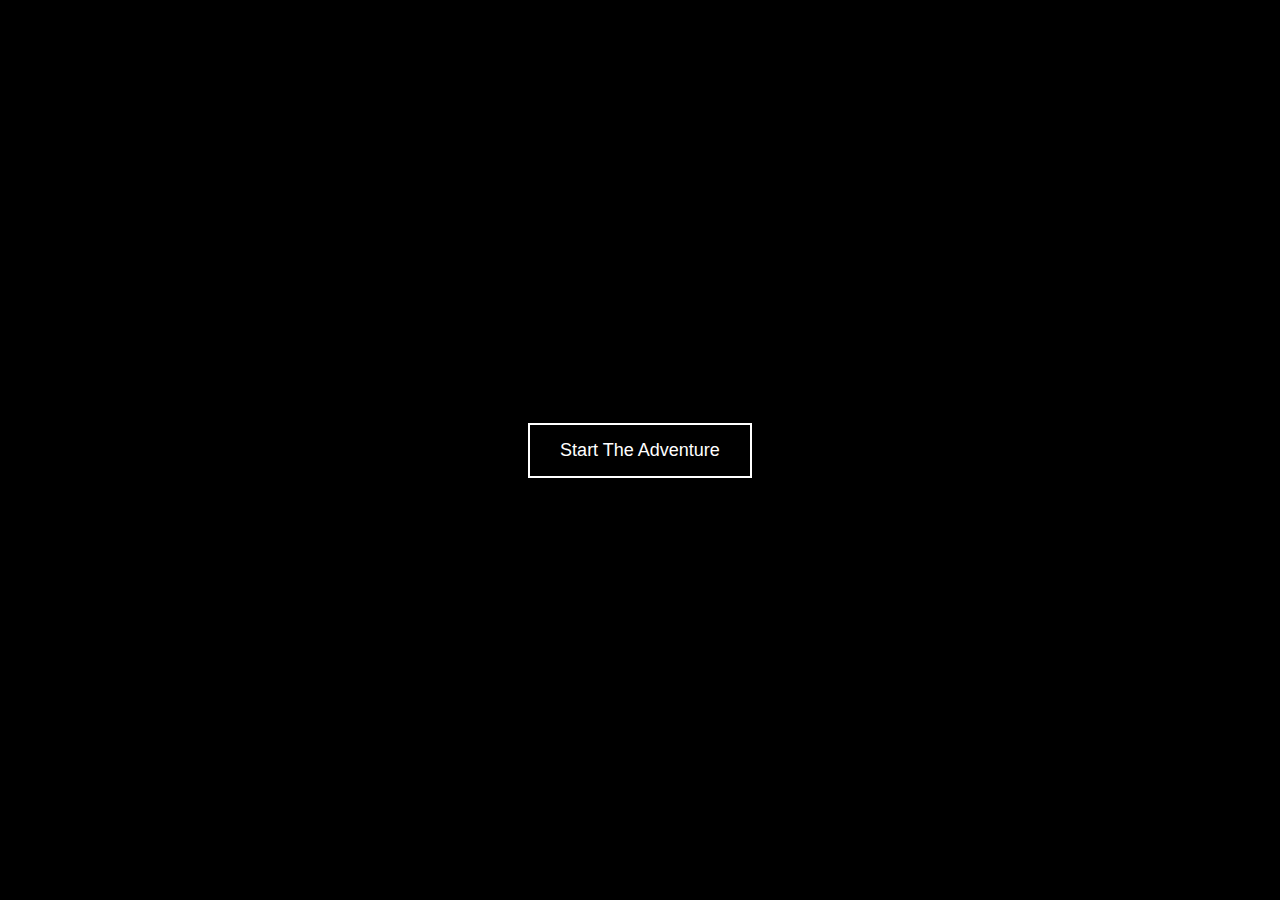
<file: Index.html>
<!DOCTYPE html>
<html lang="en">
<link rel="stylesheet" href="css/Index.css">

<head>
  <meta charset="UTF-8">
  <meta name="viewport" content="width=device-width, initial-scale=1.0">
  <title>Fantasy Story</title>
  
</head>
<body>
  <div class="start-page">
    <a href="page1.html">
    <button class="start-button">Start The Adventure</button>
    </a>
  </div>
</body>
</html>
</file>
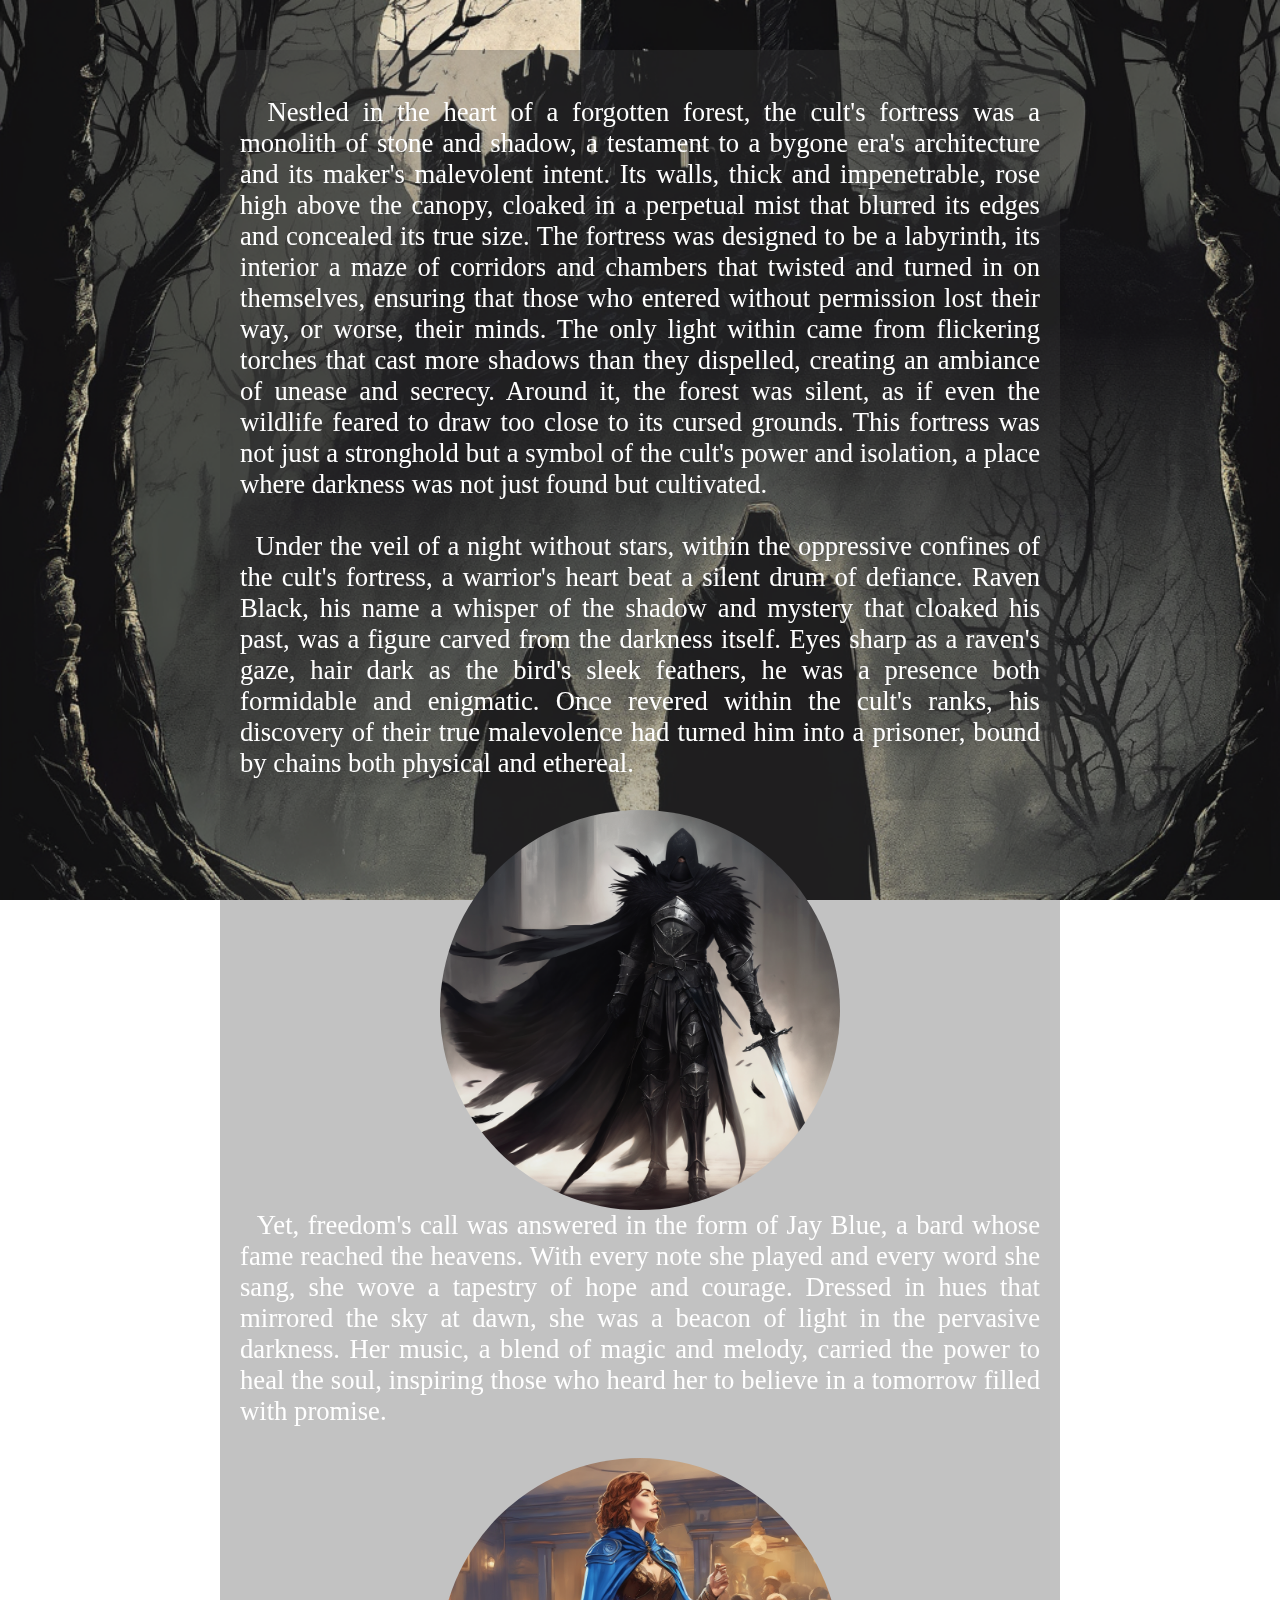
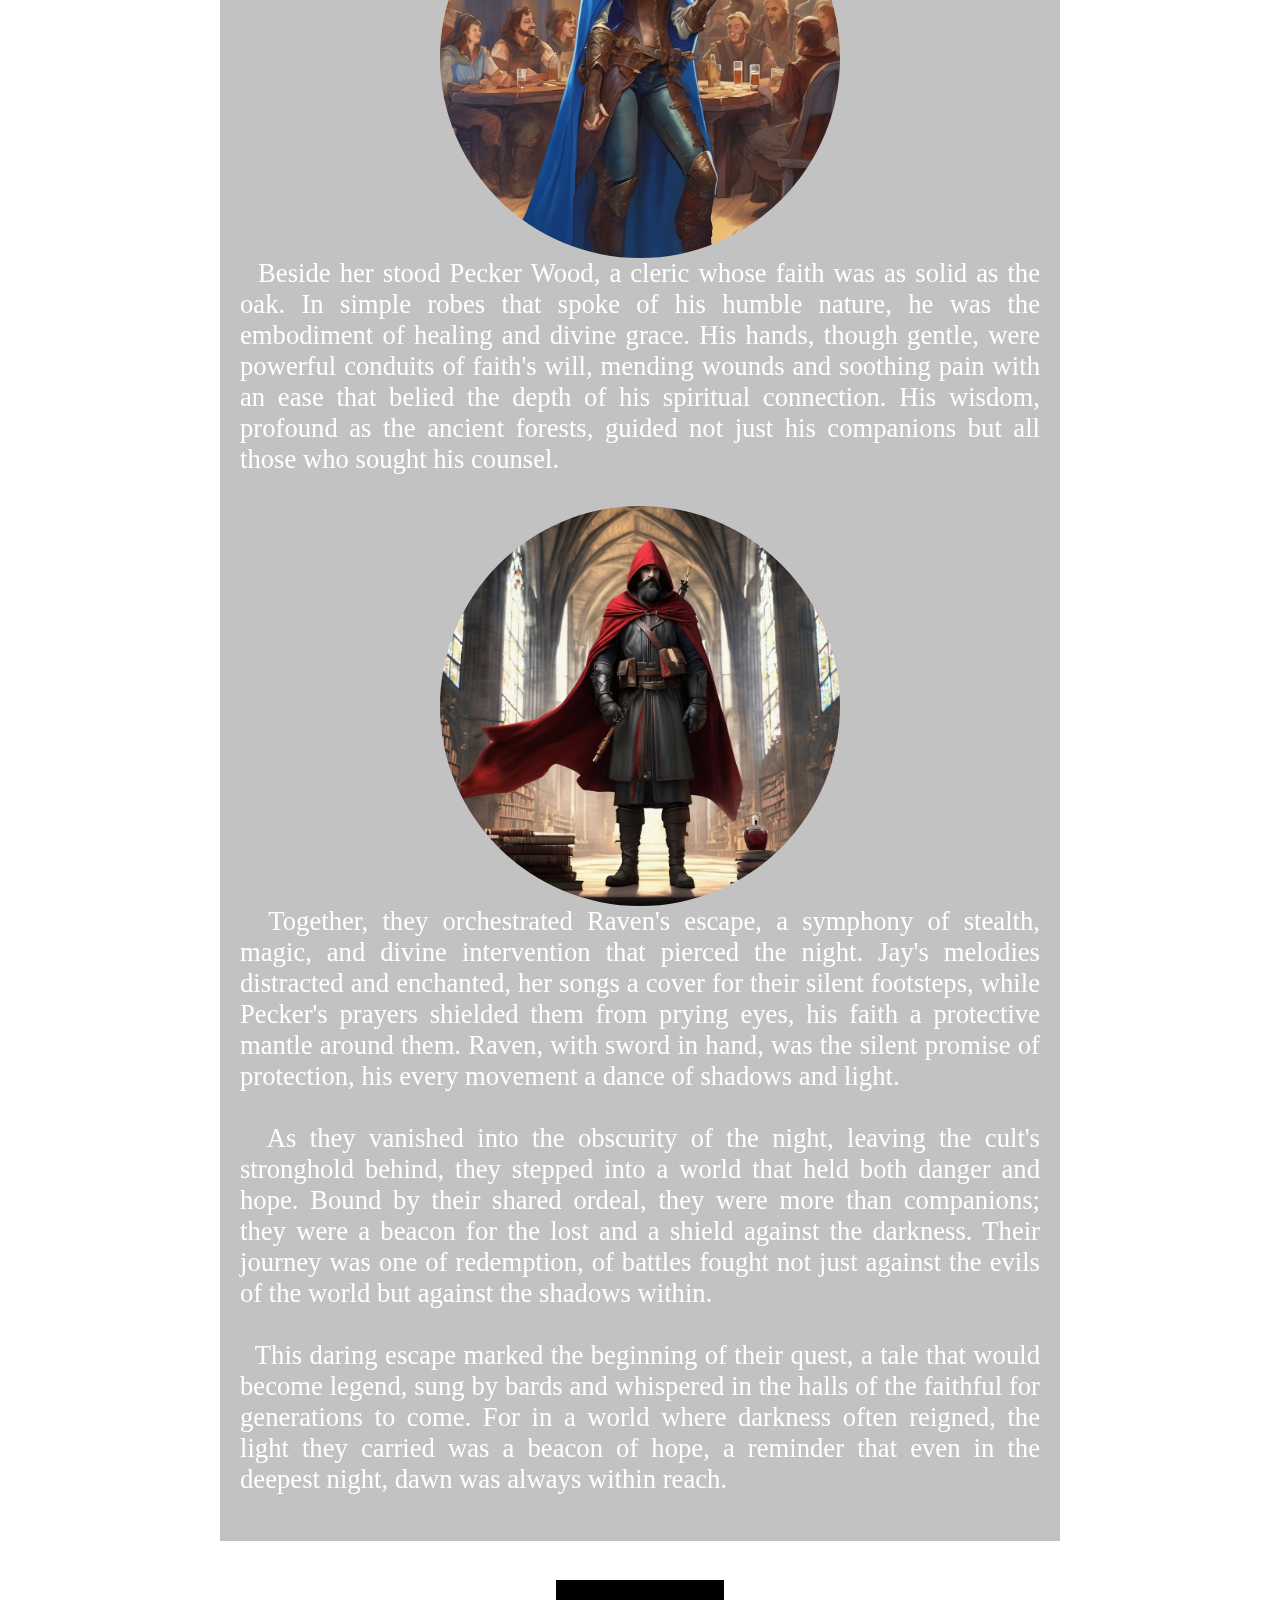
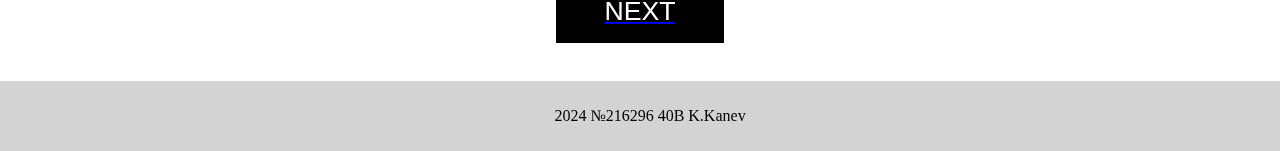
<file: page1.html>
<!DOCTYPE html>
<html lang="en">
<link rel="stylesheet" href="css/page1.css">

<head>
  <meta charset="UTF-8">
  <meta name="viewport" content="width=device-width, initial-scale=1.0">
  <title>Fantasy Story</title>
</head>
<body>
  
 
  <div class="content">
    <div class="background-image"></div>
    <div class="text-container">
      <p class="story-text">
        &nbsp;&nbsp;Nestled in the heart of a forgotten forest, the cult's fortress was a monolith of stone and shadow, a testament to a bygone era's architecture and its maker's malevolent intent. Its walls, thick and impenetrable, rose high above the canopy, cloaked in a perpetual mist that blurred its edges and concealed its true size. The fortress was designed to be a labyrinth, its interior a maze of corridors and chambers that twisted and turned in on themselves, ensuring that those who entered without permission lost their way, or worse, their minds. The only light within came from flickering torches that cast more shadows than they dispelled, creating an ambiance of unease and secrecy. Around it, the forest was silent, as if even the wildlife feared to draw too close to its cursed grounds. This fortress was not just a stronghold but a symbol of the cult's power and isolation, a place where darkness was not just found but cultivated.
        <br>
        <br>
        &nbsp;&nbsp;Under the veil of a night without stars, within the oppressive confines of the cult's fortress, a warrior's heart beat a silent drum of defiance. Raven Black, his name a whisper of the shadow and mystery that cloaked his past, was a figure carved from the darkness itself. Eyes sharp as a raven's gaze, hair dark as the bird's sleek feathers, he was a presence both formidable and enigmatic. Once revered within the cult's ranks, his discovery of their true malevolence had turned him into a prisoner, bound by chains both physical and ethereal.
        <br>
        <br>
        <img src="./Charachters/Raven_Black/RB1.png" alt="Character 1" class="character-image">
        &nbsp;&nbsp;Yet, freedom's call was answered in the form of Jay Blue, a bard whose fame reached the heavens. With every note she played and every word she sang, she wove a tapestry of hope and courage. Dressed in hues that mirrored the sky at dawn, she was a beacon of light in the pervasive darkness. Her music, a blend of magic and melody, carried the power to heal the soul, inspiring those who heard her to believe in a tomorrow filled with promise.
        <br>
        <br>
        <img src="./Charachters/Jay_Blue/JB1.png" alt="Character 2" class="character-image">
        &nbsp;&nbsp;Beside her stood Pecker Wood, a cleric whose faith was as solid as the oak. In simple robes that spoke of his humble nature, he was the embodiment of healing and divine grace. His hands, though gentle, were powerful conduits of faith's will, mending wounds and soothing pain with an ease that belied the depth of his spiritual connection. His wisdom, profound as the ancient forests, guided not just his companions but all those who sought his counsel.
        <br>
        <br>
        <img src="./Charachters/Pecker_Wood/PW2.png" alt="Character 3" class="character-image">
        &nbsp;&nbsp;Together, they orchestrated Raven's escape, a symphony of stealth, magic, and divine intervention that pierced the night. Jay's melodies distracted and enchanted, her songs a cover for their silent footsteps, while Pecker's prayers shielded them from prying eyes, his faith a protective mantle around them. Raven, with sword in hand, was the silent promise of protection, his every movement a dance of shadows and light.
        <br>
        <br>
        &nbsp;&nbsp;As they vanished into the obscurity of the night, leaving the cult's stronghold behind, they stepped into a world that held both danger and hope. Bound by their shared ordeal, they were more than companions; they were a beacon for the lost and a shield against the darkness. Their journey was one of redemption, of battles fought not just against the evils of the world but against the shadows within.
        <br>
        <br>
        &nbsp;&nbsp;This daring escape marked the beginning of their quest, a tale that would become legend, sung by bards and whispered in the halls of the faithful for generations to come. For in a world where darkness often reigned, the light they carried was a beacon of hope, a reminder that even in the deepest night, dawn was always within reach.
      </p>
    </div>
  </div>
  <div class="next-page">
    <a href="page2.html">
    <button class="next-button">NEXT</button>
    </a>
</div>
  <footer>
    <p class="footer-text">2024 №216296 40B K.Kanev</p>
  </footer>
</body>
</html>
</file>
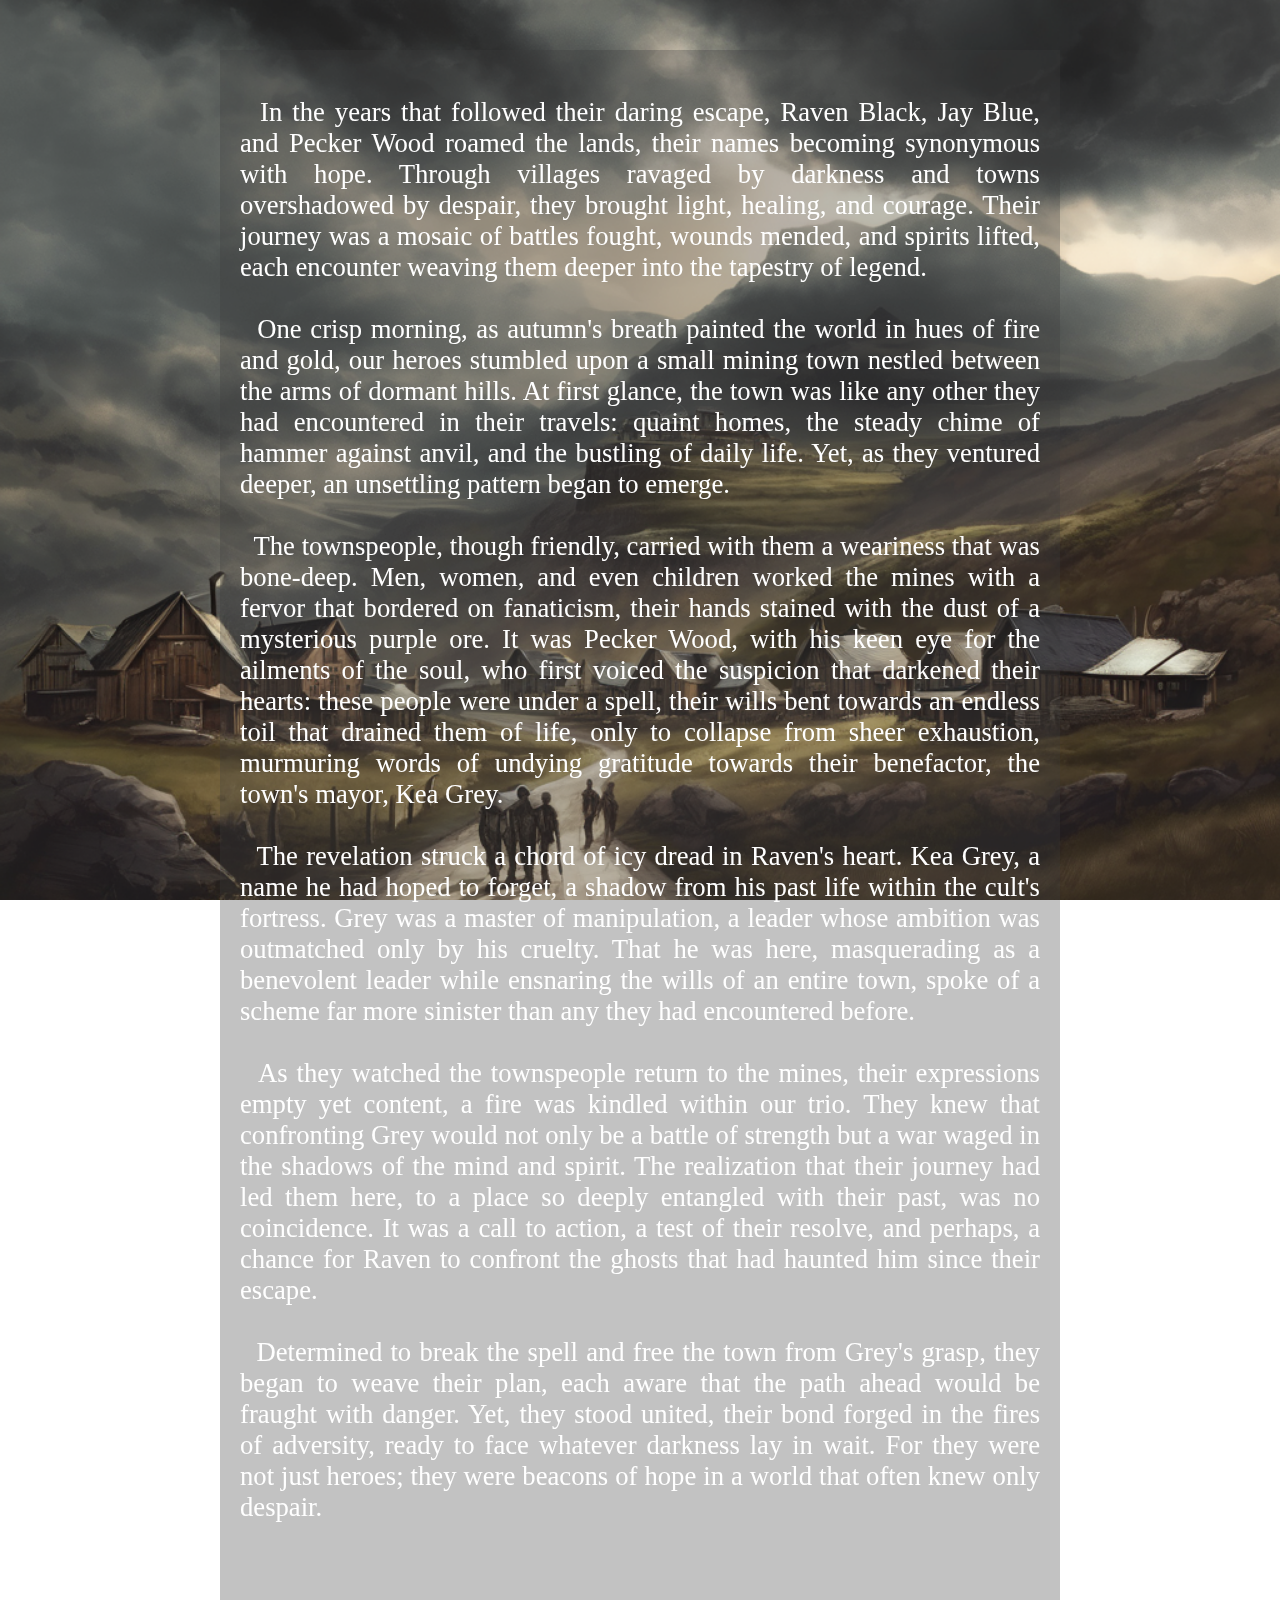
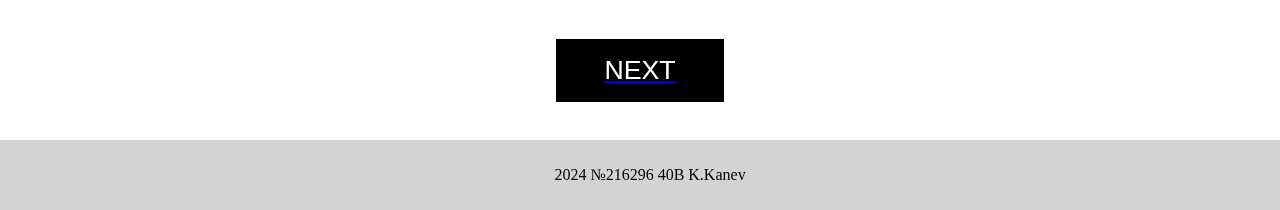
<file: page2.html>
<!DOCTYPE html>
<html lang="en">
<link rel="stylesheet" href="css/page2.css">

<head>
  <meta charset="UTF-8">
  <meta name="viewport" content="width=device-width, initial-scale=1.0">
  <title>Fantasy Story</title>
</head>
<body>
  
    
 
  <div class="content">
    <div class="background-image"></div>
    <div class="text-container">
      <p class="story-text">
        &nbsp;&nbsp;In the years that followed their daring escape, Raven Black, Jay Blue, and Pecker Wood roamed the lands, their names becoming synonymous with hope. Through villages ravaged by darkness and towns overshadowed by despair, they brought light, healing, and courage. Their journey was a mosaic of battles fought, wounds mended, and spirits lifted, each encounter weaving them deeper into the tapestry of legend.
        <br>
        <br>
        &nbsp;&nbsp;One crisp morning, as autumn's breath painted the world in hues of fire and gold, our heroes stumbled upon a small mining town nestled between the arms of dormant hills. At first glance, the town was like any other they had encountered in their travels: quaint homes, the steady chime of hammer against anvil, and the bustling of daily life. Yet, as they ventured deeper, an unsettling pattern began to emerge.
        <br>
        <br>
        &nbsp;&nbsp;The townspeople, though friendly, carried with them a weariness that was bone-deep. Men, women, and even children worked the mines with a fervor that bordered on fanaticism, their hands stained with the dust of a mysterious purple ore. It was Pecker Wood, with his keen eye for the ailments of the soul, who first voiced the suspicion that darkened their hearts: these people were under a spell, their wills bent towards an endless toil that drained them of life, only to collapse from sheer exhaustion, murmuring words of undying gratitude towards their benefactor, the town's mayor, Kea Grey.
        <br>
        <br>
        &nbsp;&nbsp;The revelation struck a chord of icy dread in Raven's heart. Kea Grey, a name he had hoped to forget, a shadow from his past life within the cult's fortress. Grey was a master of manipulation, a leader whose ambition was outmatched only by his cruelty. That he was here, masquerading as a benevolent leader while ensnaring the wills of an entire town, spoke of a scheme far more sinister than any they had encountered before.
        <br>
        <br>
        &nbsp;&nbsp;As they watched the townspeople return to the mines, their expressions empty yet content, a fire was kindled within our trio. They knew that confronting Grey would not only be a battle of strength but a war waged in the shadows of the mind and spirit. The realization that their journey had led them here, to a place so deeply entangled with their past, was no coincidence. It was a call to action, a test of their resolve, and perhaps, a chance for Raven to confront the ghosts that had haunted him since their escape.
        <br>
        <br>
        &nbsp;&nbsp;Determined to break the spell and free the town from Grey's grasp, they began to weave their plan, each aware that the path ahead would be fraught with danger. Yet, they stood united, their bond forged in the fires of adversity, ready to face whatever darkness lay in wait. For they were not just heroes; they were beacons of hope in a world that often knew only despair.
        <br>
        <br>
      </p>
    </div>
  </div>
  <div class="next-page">
    <a href="page3.html">
    <button class="next-button">NEXT</button>
    </a>
</div>
  <footer>
    <p class="footer-text">2024 №216296 40B K.Kanev</p>
  </footer>
</body>
</html>
</file>
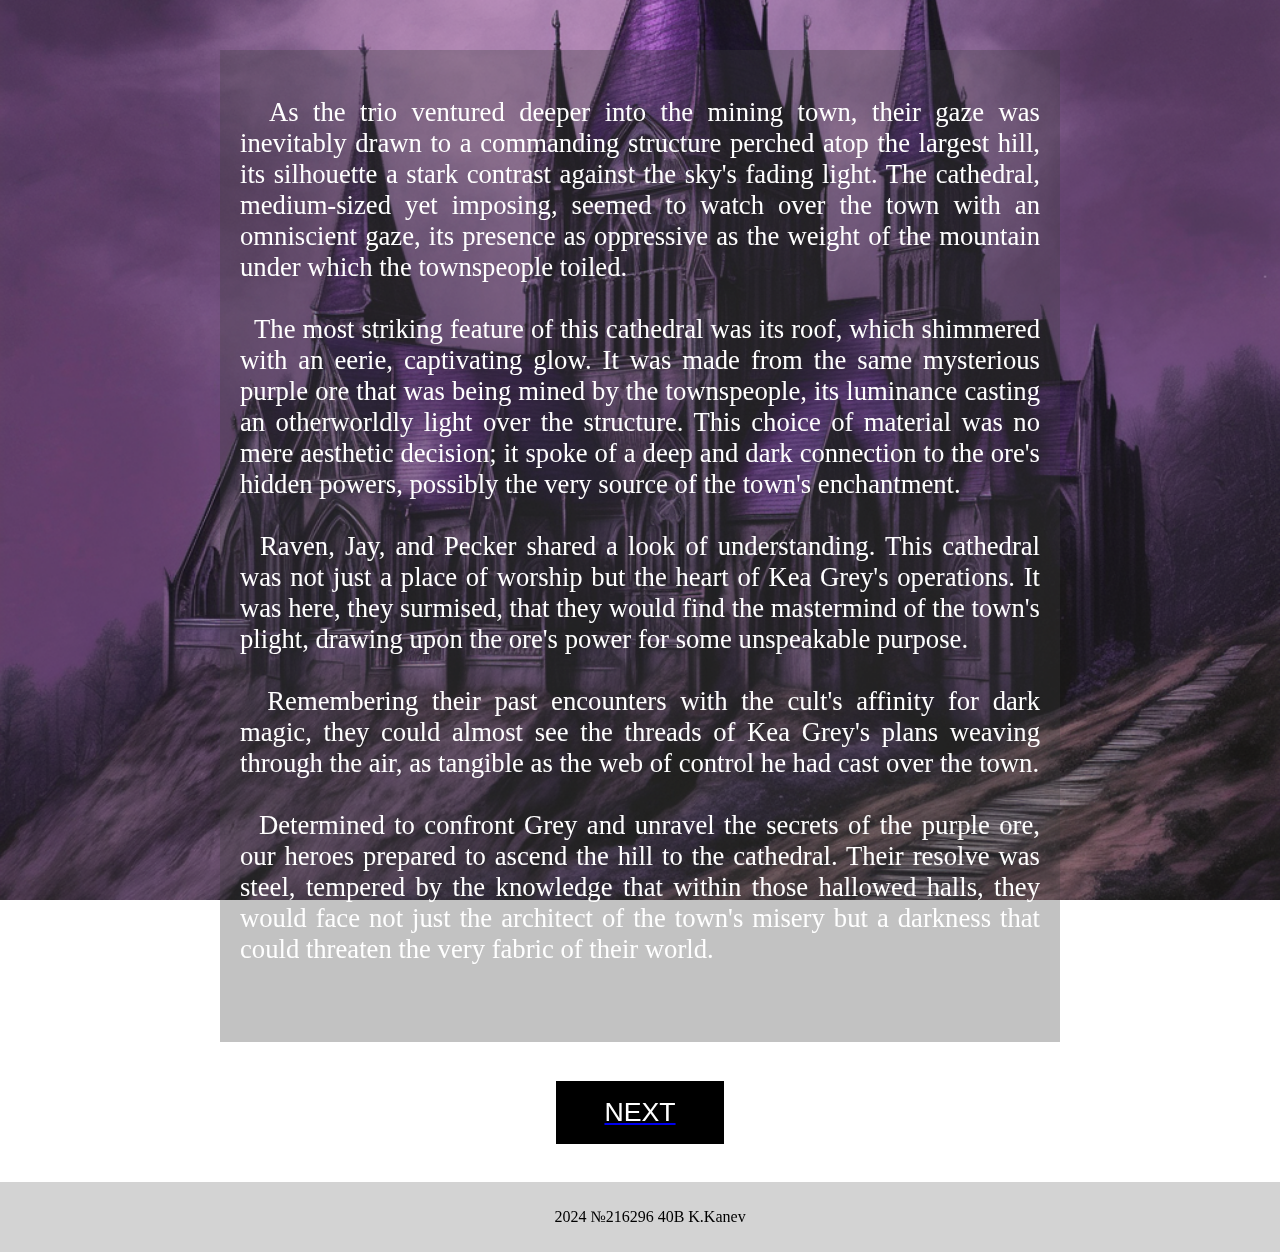
<file: page3.html>
<!DOCTYPE html>
<html lang="en">
<link rel="stylesheet" href="css/page3.css">

<head>
  <meta charset="UTF-8">
  <meta name="viewport" content="width=device-width, initial-scale=1.0">
  <title>Fantasy Story</title>
</head>
<body>
  
 
  <div class="content">
    <div class="background-image"></div>
    <div class="text-container">
      <p class="story-text">
        &nbsp;&nbsp;As the trio ventured deeper into the mining town, their gaze was inevitably drawn to a commanding structure perched atop the largest hill, its silhouette a stark contrast against the sky's fading light. The cathedral, medium-sized yet imposing, seemed to watch over the town with an omniscient gaze, its presence as oppressive as the weight of the mountain under which the townspeople toiled.
        <br>
        <br>
        &nbsp;&nbsp;The most striking feature of this cathedral was its roof, which shimmered with an eerie, captivating glow. It was made from the same mysterious purple ore that was being mined by the townspeople, its luminance casting an otherworldly light over the structure. This choice of material was no mere aesthetic decision; it spoke of a deep and dark connection to the ore's hidden powers, possibly the very source of the town's enchantment.
        <br>
        <br>
        &nbsp;&nbsp;Raven, Jay, and Pecker shared a look of understanding. This cathedral was not just a place of worship but the heart of Kea Grey's operations. It was here, they surmised, that they would find the mastermind of the town's plight, drawing upon the ore's power for some unspeakable purpose.
        <br>
        <br>
        &nbsp;&nbsp;Remembering their past encounters with the cult's affinity for dark magic, they could almost see the threads of Kea Grey's plans weaving through the air, as tangible as the web of control he had cast over the town.
        <br>
        <br>
        &nbsp;&nbsp;Determined to confront Grey and unravel the secrets of the purple ore, our heroes prepared to ascend the hill to the cathedral. Their resolve was steel, tempered by the knowledge that within those hallowed halls, they would face not just the architect of the town's misery but a darkness that could threaten the very fabric of their world.
        <br>
        <br> 
    </p>
    </div>
  </div>
  <div class="next-page">
    <a href="page4.html">
    <button class="next-button">NEXT</button>
    </a>
</div>
  <footer>
    <p class="footer-text">2024 №216296 40B K.Kanev</p>
  </footer>
</body>
</html>
</file>
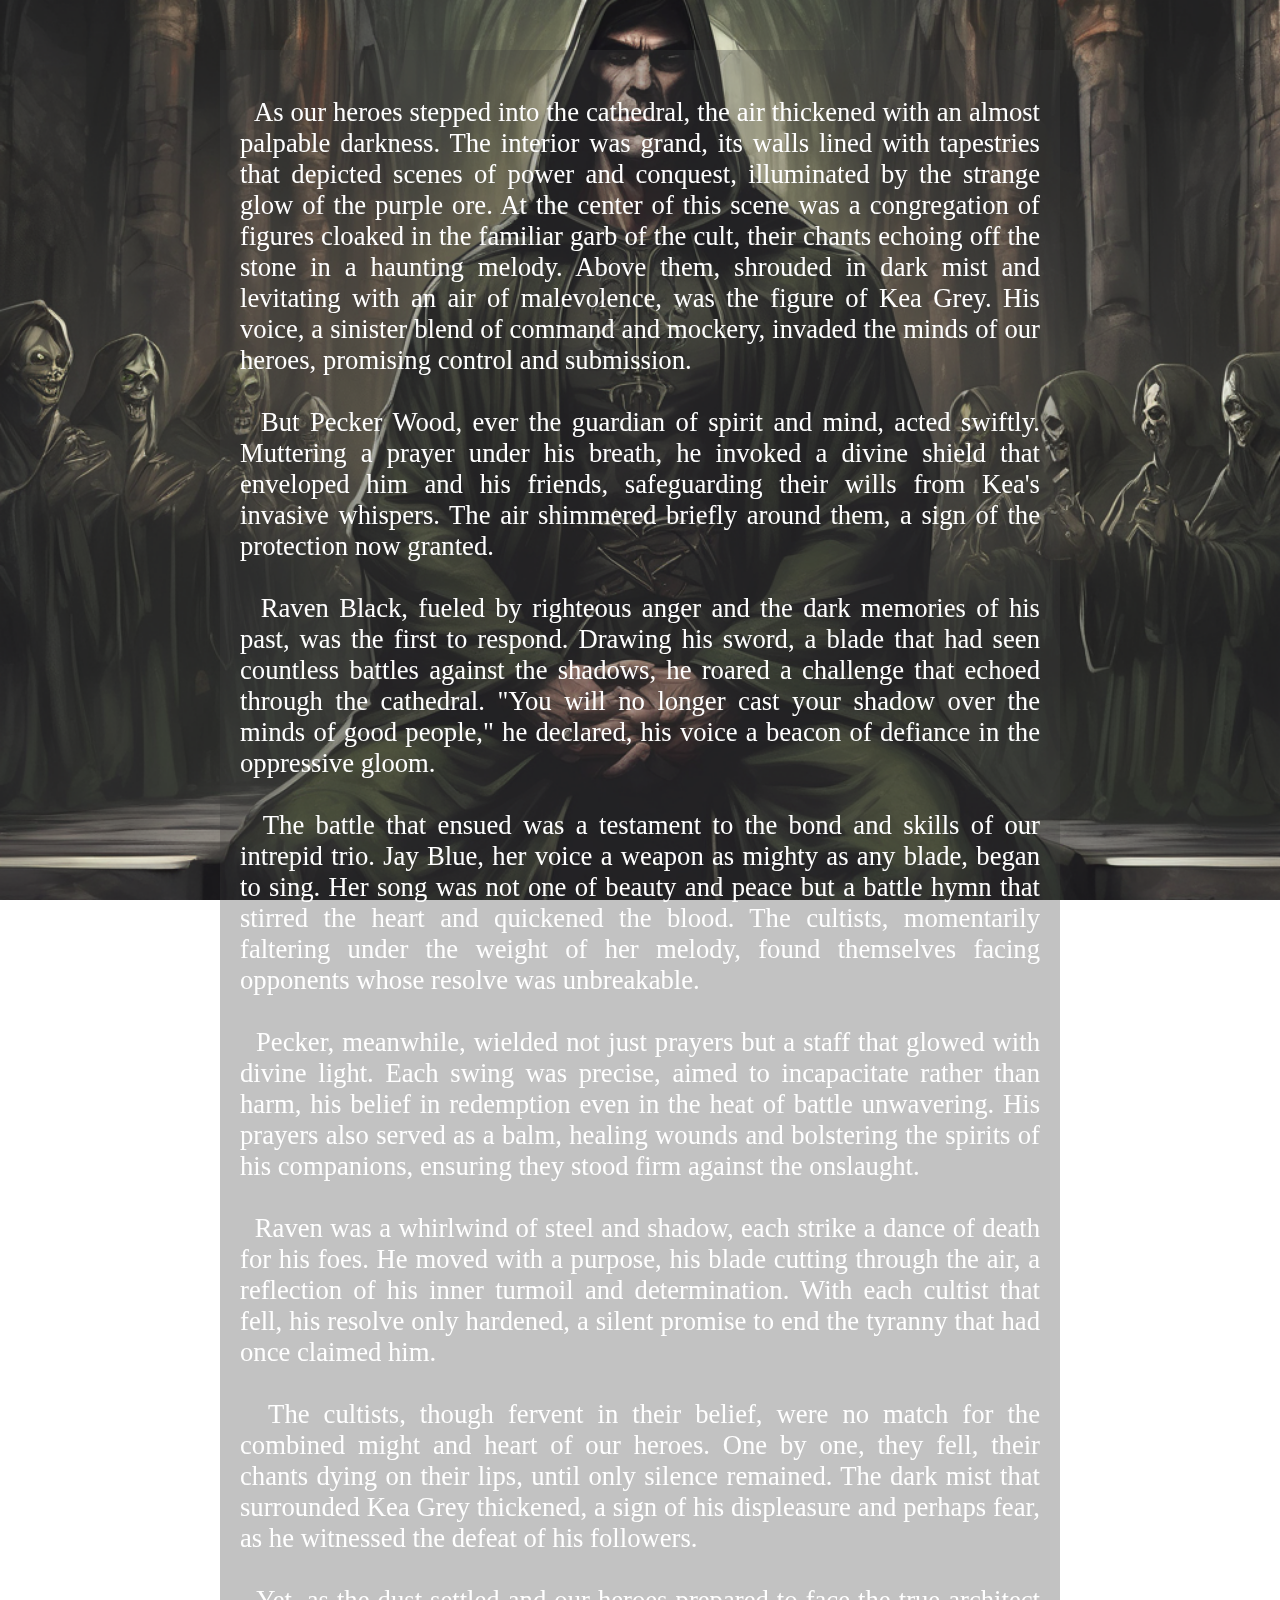
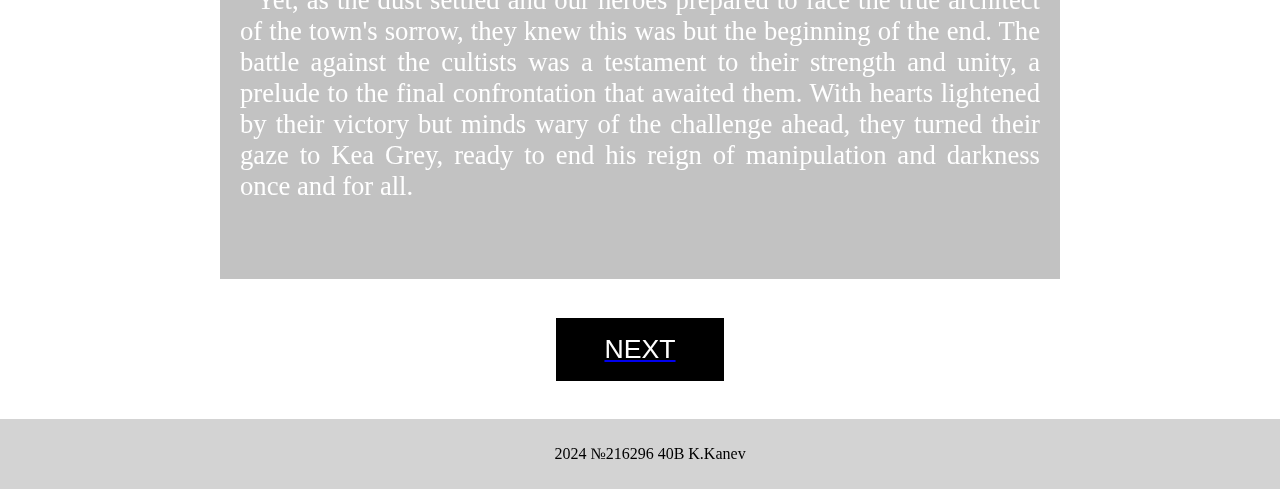
<file: page4.html>
<!DOCTYPE html>
<html lang="en">
<link rel="stylesheet" href="css/page4.css">

<head>
  <meta charset="UTF-8">
  <meta name="viewport" content="width=device-width, initial-scale=1.0">
  <title>Fantasy Story</title>
</head>
<body>
  
   
 
  <div class="content">
    <div class="background-image"></div>
    <div class="text-container">
      <p class="story-text">
        &nbsp;&nbsp;As our heroes stepped into the cathedral, the air thickened with an almost palpable darkness. The interior was grand, its walls lined with tapestries that depicted scenes of power and conquest, illuminated by the strange glow of the purple ore. At the center of this scene was a congregation of figures cloaked in the familiar garb of the cult, their chants echoing off the stone in a haunting melody. Above them, shrouded in dark mist and levitating with an air of malevolence, was the figure of Kea Grey. His voice, a sinister blend of command and mockery, invaded the minds of our heroes, promising control and submission.
        <br>
        <br>
        &nbsp;&nbsp;But Pecker Wood, ever the guardian of spirit and mind, acted swiftly. Muttering a prayer under his breath, he invoked a divine shield that enveloped him and his friends, safeguarding their wills from Kea's invasive whispers. The air shimmered briefly around them, a sign of the protection now granted.
        <br>
        <br>
        &nbsp;&nbsp;Raven Black, fueled by righteous anger and the dark memories of his past, was the first to respond. Drawing his sword, a blade that had seen countless battles against the shadows, he roared a challenge that echoed through the cathedral. "You will no longer cast your shadow over the minds of good people," he declared, his voice a beacon of defiance in the oppressive gloom.
        <br>
        <br>
        &nbsp;&nbsp;The battle that ensued was a testament to the bond and skills of our intrepid trio. Jay Blue, her voice a weapon as mighty as any blade, began to sing. Her song was not one of beauty and peace but a battle hymn that stirred the heart and quickened the blood. The cultists, momentarily faltering under the weight of her melody, found themselves facing opponents whose resolve was unbreakable.
        <br>
        <br>
        &nbsp;&nbsp;Pecker, meanwhile, wielded not just prayers but a staff that glowed with divine light. Each swing was precise, aimed to incapacitate rather than harm, his belief in redemption even in the heat of battle unwavering. His prayers also served as a balm, healing wounds and bolstering the spirits of his companions, ensuring they stood firm against the onslaught.
        <br>
        <br>
        &nbsp;&nbsp;Raven was a whirlwind of steel and shadow, each strike a dance of death for his foes. He moved with a purpose, his blade cutting through the air, a reflection of his inner turmoil and determination. With each cultist that fell, his resolve only hardened, a silent promise to end the tyranny that had once claimed him.
        <br>
        <br>
        &nbsp;&nbsp;The cultists, though fervent in their belief, were no match for the combined might and heart of our heroes. One by one, they fell, their chants dying on their lips, until only silence remained. The dark mist that surrounded Kea Grey thickened, a sign of his displeasure and perhaps fear, as he witnessed the defeat of his followers.
        <br>
        <br>
        &nbsp;&nbsp;Yet, as the dust settled and our heroes prepared to face the true architect of the town's sorrow, they knew this was but the beginning of the end. The battle against the cultists was a testament to their strength and unity, a prelude to the final confrontation that awaited them. With hearts lightened by their victory but minds wary of the challenge ahead, they turned their gaze to Kea Grey, ready to end his reign of manipulation and darkness once and for all.
        <br>
        <br>
    </p>
    </div>
  </div>
  <div class="next-page">
    <a href="page5.html">
    <button class="next-button">NEXT</button>
    </a>
</div>
  <footer>
    <p class="footer-text">2024 №216296 40B K.Kanev</p>
  </footer>
</body>
</html>
</file>
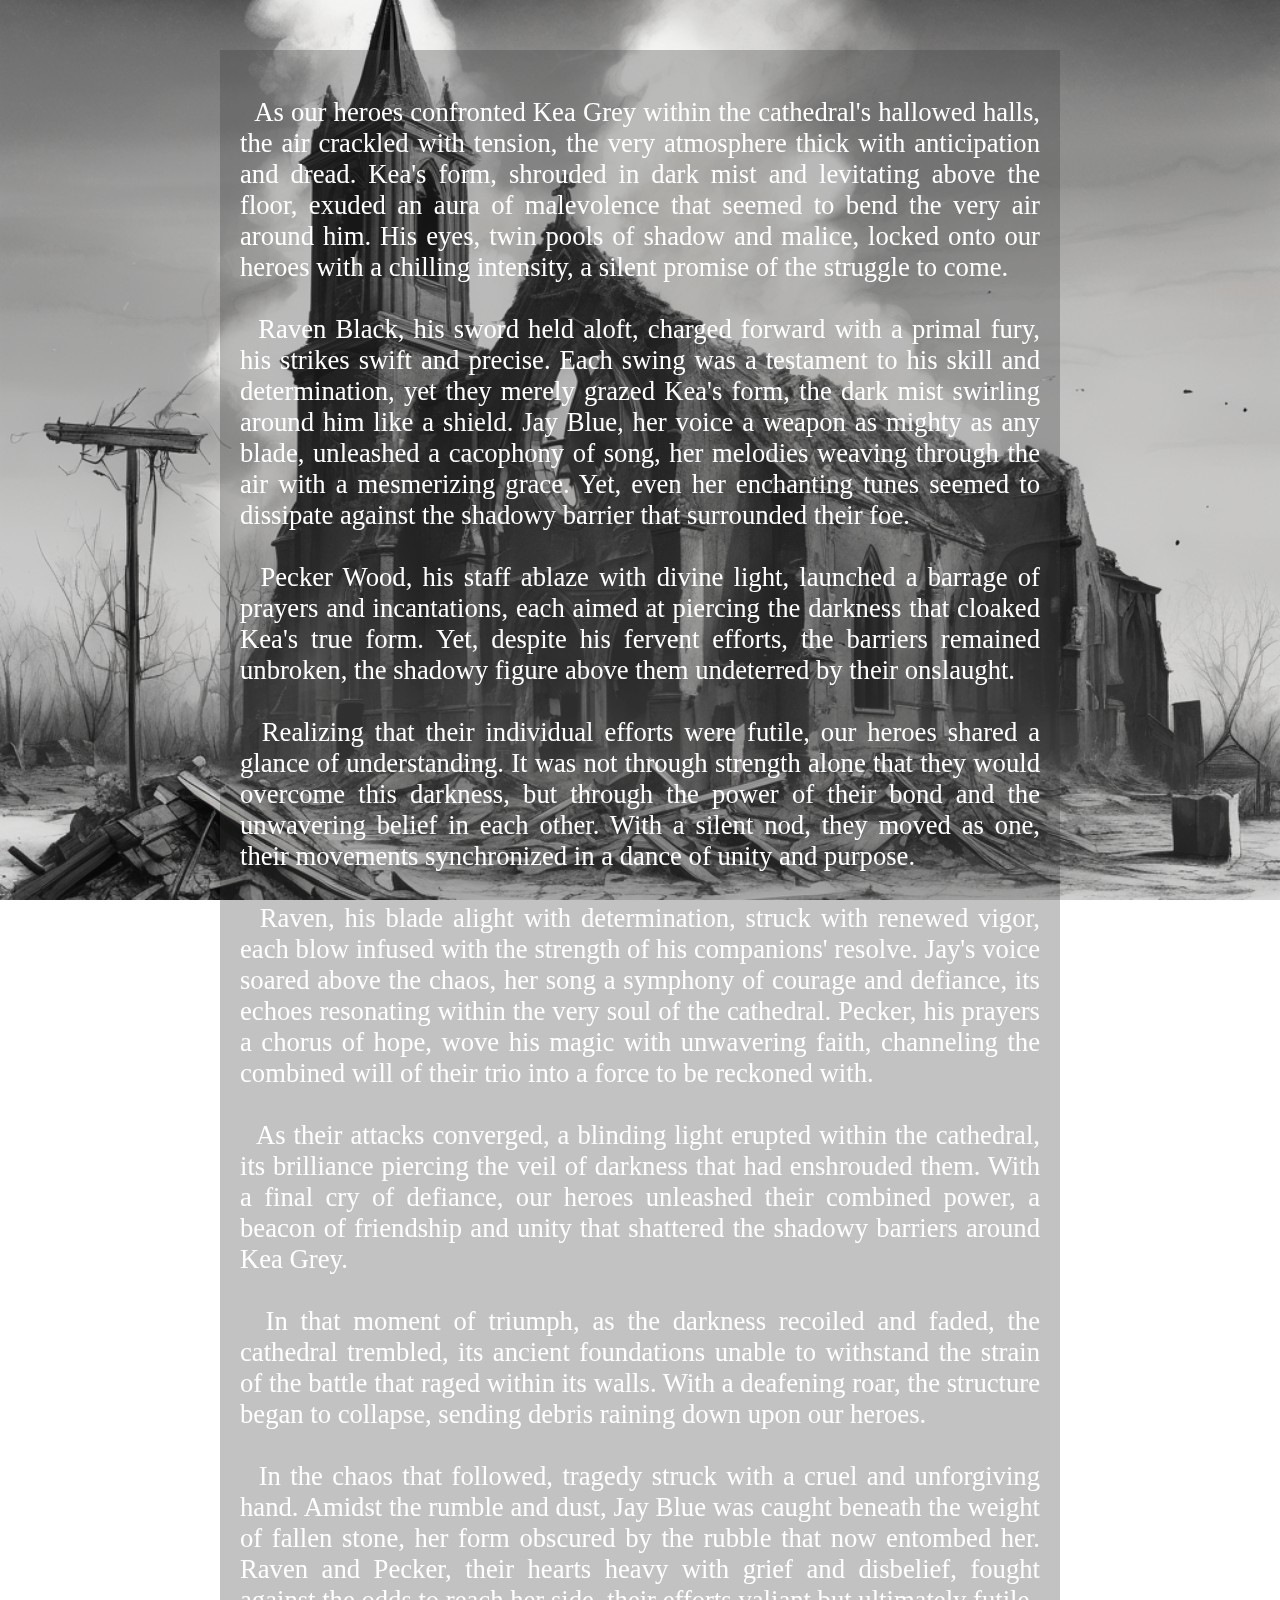
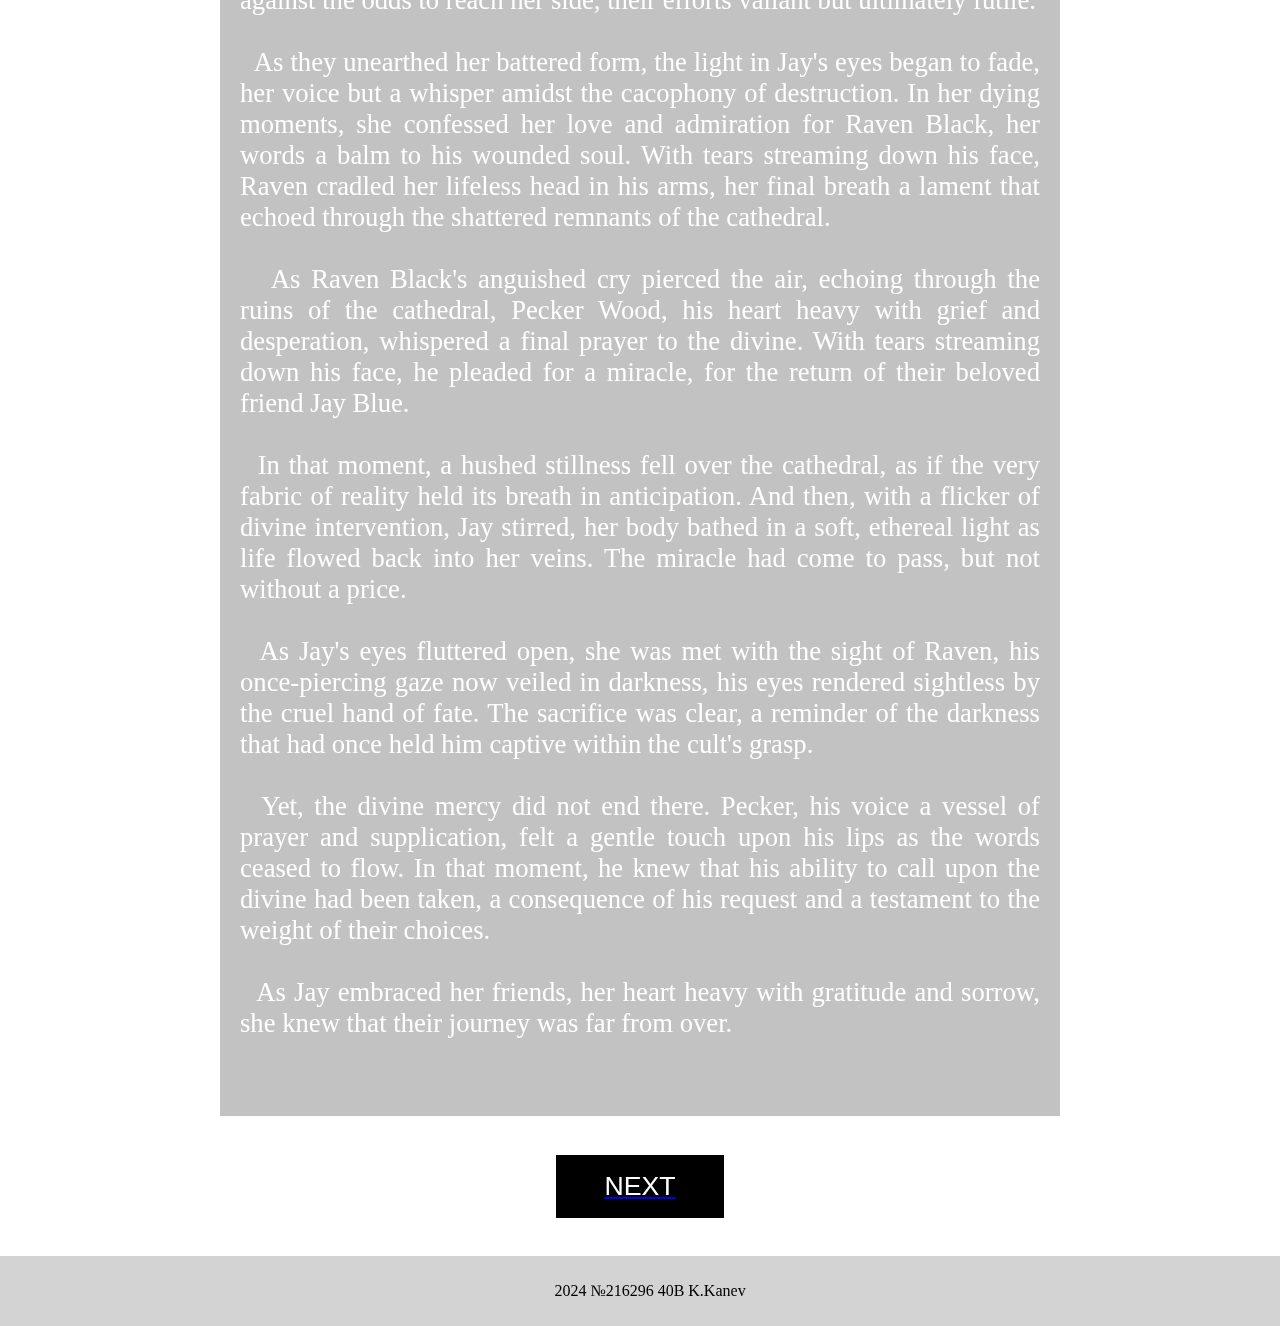
<file: page5.html>
<!DOCTYPE html>
<html lang="en">
<link rel="stylesheet" href="css/page5.css">

<head>
  <meta charset="UTF-8">
  <meta name="viewport" content="width=device-width, initial-scale=1.0">
  <title>Fantasy Story</title>
</head>
<body>
  
   
 
  <div class="content">
    <div class="background-image"></div>
    <div class="text-container">
      <p class="story-text">
        &nbsp;&nbsp;As our heroes confronted Kea Grey within the cathedral's hallowed halls, the air crackled with tension, the very atmosphere thick with anticipation and dread. Kea's form, shrouded in dark mist and levitating above the floor, exuded an aura of malevolence that seemed to bend the very air around him. His eyes, twin pools of shadow and malice, locked onto our heroes with a chilling intensity, a silent promise of the struggle to come.
        <br>
        <br>
        &nbsp;&nbsp;Raven Black, his sword held aloft, charged forward with a primal fury, his strikes swift and precise. Each swing was a testament to his skill and determination, yet they merely grazed Kea's form, the dark mist swirling around him like a shield. Jay Blue, her voice a weapon as mighty as any blade, unleashed a cacophony of song, her melodies weaving through the air with a mesmerizing grace. Yet, even her enchanting tunes seemed to dissipate against the shadowy barrier that surrounded their foe.
        <br>
        <br>
        &nbsp;&nbsp;Pecker Wood, his staff ablaze with divine light, launched a barrage of prayers and incantations, each aimed at piercing the darkness that cloaked Kea's true form. Yet, despite his fervent efforts, the barriers remained unbroken, the shadowy figure above them undeterred by their onslaught.
        <br>
        <br>
        &nbsp;&nbsp;Realizing that their individual efforts were futile, our heroes shared a glance of understanding. It was not through strength alone that they would overcome this darkness, but through the power of their bond and the unwavering belief in each other. With a silent nod, they moved as one, their movements synchronized in a dance of unity and purpose.
        <br>
        <br>
        &nbsp;&nbsp;Raven, his blade alight with determination, struck with renewed vigor, each blow infused with the strength of his companions' resolve. Jay's voice soared above the chaos, her song a symphony of courage and defiance, its echoes resonating within the very soul of the cathedral. Pecker, his prayers a chorus of hope, wove his magic with unwavering faith, channeling the combined will of their trio into a force to be reckoned with.
        <br>
        <br>
        &nbsp;&nbsp;As their attacks converged, a blinding light erupted within the cathedral, its brilliance piercing the veil of darkness that had enshrouded them. With a final cry of defiance, our heroes unleashed their combined power, a beacon of friendship and unity that shattered the shadowy barriers around Kea Grey.
        <br>
        <br>
        &nbsp;&nbsp;In that moment of triumph, as the darkness recoiled and faded, the cathedral trembled, its ancient foundations unable to withstand the strain of the battle that raged within its walls. With a deafening roar, the structure began to collapse, sending debris raining down upon our heroes.
        <br>
        <br>
        &nbsp;&nbsp;In the chaos that followed, tragedy struck with a cruel and unforgiving hand. Amidst the rumble and dust, Jay Blue was caught beneath the weight of fallen stone, her form obscured by the rubble that now entombed her. Raven and Pecker, their hearts heavy with grief and disbelief, fought against the odds to reach her side, their efforts valiant but ultimately futile.
        <br>
        <br>
        &nbsp;&nbsp;As they unearthed her battered form, the light in Jay's eyes began to fade, her voice but a whisper amidst the cacophony of destruction. In her dying moments, she confessed her love and admiration for Raven Black, her words a balm to his wounded soul. With tears streaming down his face, Raven cradled her lifeless head in his arms, her final breath a lament that echoed through the shattered remnants of the cathedral.
        <br>
        <br>
        &nbsp;&nbsp; As Raven Black's anguished cry pierced the air, echoing through the ruins of the cathedral, Pecker Wood, his heart heavy with grief and desperation, whispered a final prayer to the divine. With tears streaming down his face, he pleaded for a miracle, for the return of their beloved friend Jay Blue.
        <br>
        <br>
        &nbsp;&nbsp;In that moment, a hushed stillness fell over the cathedral, as if the very fabric of reality held its breath in anticipation. And then, with a flicker of divine intervention, Jay stirred, her body bathed in a soft, ethereal light as life flowed back into her veins. The miracle had come to pass, but not without a price.
        <br>
        <br>
        &nbsp;&nbsp;As Jay's eyes fluttered open, she was met with the sight of Raven, his once-piercing gaze now veiled in darkness, his eyes rendered sightless by the cruel hand of fate. The sacrifice was clear, a reminder of the darkness that had once held him captive within the cult's grasp.
        <br>
        <br>
        &nbsp;&nbsp;Yet, the divine mercy did not end there. Pecker, his voice a vessel of prayer and supplication, felt a gentle touch upon his lips as the words ceased to flow. In that moment, he knew that his ability to call upon the divine had been taken, a consequence of his request and a testament to the weight of their choices.
        <br>
        <br>
        &nbsp;&nbsp;As Jay embraced her friends, her heart heavy with gratitude and sorrow, she knew that their journey was far from over.
        <br>
        <br>
    </p>
    </div>
  </div>
  <div class="next-page">
    <a href="page6.html">
    <button class="next-button">NEXT</button>
    </a>
</div>
  <footer>
    <p class="footer-text">2024 №216296 40B K.Kanev</p>
  </footer>
</body>
</html>
</file>
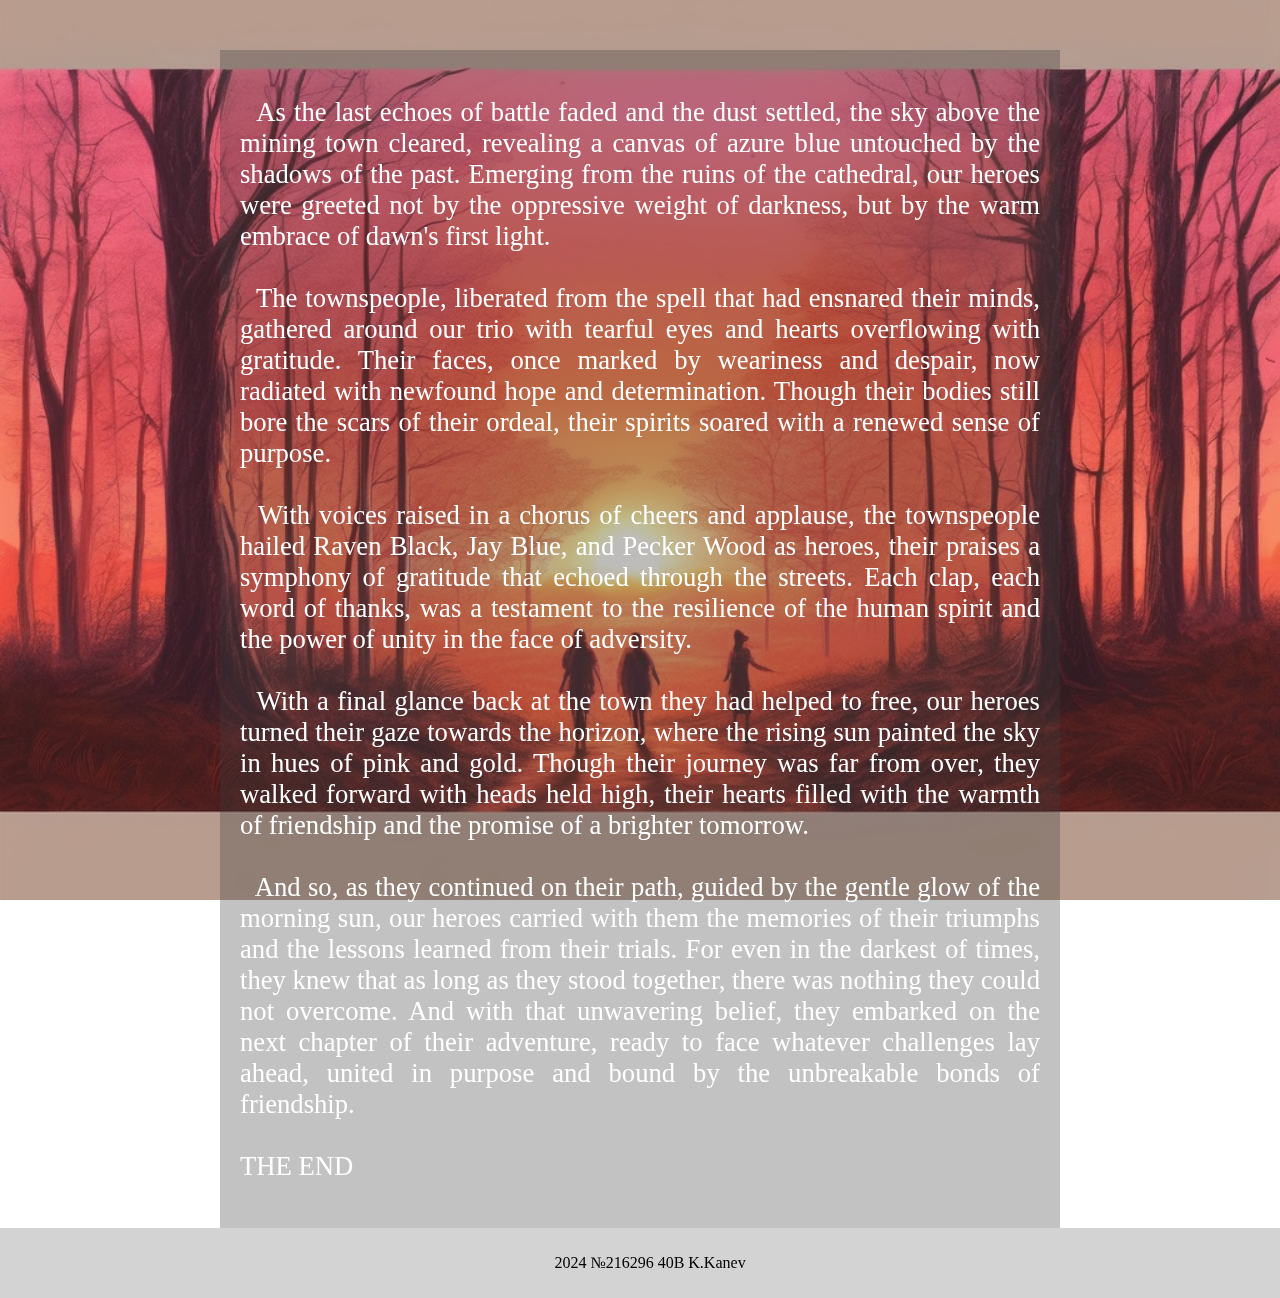
<file: page6.html>
<!DOCTYPE html>
<html lang="en">
<link rel="stylesheet" href="css/page6.css">

<head>
  <meta charset="UTF-8">
  <meta name="viewport" content="width=device-width, initial-scale=1.0">
  <title>Fantasy Story</title>
</head>
<body>
  
   
 
  <div class="content">
    <div class="background-image"></div>
    <div class="text-container">
      <p class="story-text">
        &nbsp;&nbsp;As the last echoes of battle faded and the dust settled, the sky above the mining town cleared, revealing a canvas of azure blue untouched by the shadows of the past. Emerging from the ruins of the cathedral, our heroes were greeted not by the oppressive weight of darkness, but by the warm embrace of dawn's first light.
        <br>
        <br>
        &nbsp;&nbsp;The townspeople, liberated from the spell that had ensnared their minds, gathered around our trio with tearful eyes and hearts overflowing with gratitude. Their faces, once marked by weariness and despair, now radiated with newfound hope and determination. Though their bodies still bore the scars of their ordeal, their spirits soared with a renewed sense of purpose.
        <br>
        <br>
        &nbsp;&nbsp;With voices raised in a chorus of cheers and applause, the townspeople hailed Raven Black, Jay Blue, and Pecker Wood as heroes, their praises a symphony of gratitude that echoed through the streets. Each clap, each word of thanks, was a testament to the resilience of the human spirit and the power of unity in the face of adversity.
        <br>
        <br>
        &nbsp;&nbsp;With a final glance back at the town they had helped to free, our heroes turned their gaze towards the horizon, where the rising sun painted the sky in hues of pink and gold. Though their journey was far from over, they walked forward with heads held high, their hearts filled with the warmth of friendship and the promise of a brighter tomorrow.
        <br>
        <br>
        &nbsp;&nbsp;And so, as they continued on their path, guided by the gentle glow of the morning sun, our heroes carried with them the memories of their triumphs and the lessons learned from their trials. For even in the darkest of times, they knew that as long as they stood together, there was nothing they could not overcome. And with that unwavering belief, they embarked on the next chapter of their adventure, ready to face whatever challenges lay ahead, united in purpose and bound by the unbreakable bonds of friendship.
        <br>
        <br>
        THE END
    </p>
    </div>
  </div>
 
  <footer>
    <p class="footer-text">2024 №216296 40B K.Kanev</p>
  </footer>
</body>
</html>
</file>
<file: css/Index.css>
body {
    margin: 0;
    padding: 0;
    height: 100vh;
    display: flex;
    justify-content: center;
    align-items: center;
    background-color: black; /* Change as needed */
  }
  
  .start-page {
    text-align: center;
  }
  
  .start-button {
    padding: 15px 30px;
    font-size: 18px;
    border: 2px solid white; /* Change border color as needed */
    background-color: transparent;
    color: white; /* Change text color as needed */
    cursor: pointer;
    transition: background-color 0.3s ease, color 0.3s ease;
  }
  
  .start-button:hover {
    background-color: #fff; /* Change background color on hover */
    color: #000; /* Change text color on hover */
  }
</file>
<file: css/page1.css>
body {
    margin: 0;
    padding: 0;
  }
  
  
  
  .content {
    position: relative;
    padding-top: 50px; /* Adjust as needed */
  }
  
  .background-image {
    background-image: url('../Places/Cults_Fortres/Cult_Fort.png'); /* Specify your background image */
    background-size: cover;
    background-position: center;
    position: fixed;
    top: 0;
    left: 0;
    width: 100%;
    height: 100%;
    z-index: -1;
  }
  
  .text-container {
    max-width: 800px; /* Adjust as needed */
    margin: 0 auto;
    padding: 20px;
    background-color: rgba(62, 62, 62, 0.314); /* Adjust opacity as needed */
  }
  
  .story-text {
    text-align: justify;
    color:white;
    font-size: 20pt;
  }
  
  .character-image {
    width: 50%; 
    height: 50%; 
    border-radius: 50%; 
    display: block; 
    margin: 0 auto;
  }

  .next-page{
    text-decoration: none;
  }

  .next-button {
    background-color: black;
    color: white;
    border: none;
    padding: 1rem 3rem;
    cursor: pointer;
    transition: background-color 0.3s ease, color 0.3s ease;
    display: block; 
    margin: 0 auto;
    margin-bottom: 3%;
    margin-top: 3%;
    font-size: 20pt;
    text-decoration: none;
  }
  
  .next-button:hover {
    background-color: white;
    color: black;
  }
  
  footer {
    bottom: 0;
    left: 0;
    width: 100%;
    background-color: rgba(167, 167, 167, 0.5);
    padding: 10px;
  }
  
  .footer-text {
    text-align: center;
  }
</file>
<file: css/page2.css>
body {
    margin: 0;
    padding: 0;
  }
  

  
  .content {
    position: relative;
    padding-top: 50px; /* Adjust as needed */
  }
  
  .background-image {
    background-image: url('../Places/Mining_Town/Min_Town.png'); /* Specify your background image */
    background-size: cover;
    background-position: center;
    position: fixed;
    top: 0;
    left: 0;
    width: 100%;
    height: 100%;
    z-index: -1;
  }
  
  .text-container {
    max-width: 800px; /* Adjust as needed */
    margin: 0 auto;
    padding: 20px;
    background-color: rgba(62, 62, 62, 0.314); /* Adjust opacity as needed */
  }
  
  .story-text {
    text-align: justify;
    color:white;
    font-size: 20pt;
  }
  
  .character-image {
    width: 50%; 
    height: 50%; 
    border-radius: 50%; 
    display: block; 
    margin: 0 auto;
  }

  .next-page{
    text-decoration: none;
  }

  .next-button {
    background-color: black;
    color: white;
    border: none;
    padding: 1rem 3rem;
    cursor: pointer;
    transition: background-color 0.3s ease, color 0.3s ease;
    display: block; 
    margin: 0 auto;
    margin-bottom: 3%;
    margin-top: 3%;
    font-size: 20pt;
    text-decoration: none;
  }
  
  .next-button:hover {
    background-color: white;
    color: black;
  }
  
  footer {
    bottom: 0;
    left: 0;
    width: 100%;
    background-color: rgba(167, 167, 167, 0.5);
    padding: 10px;
  }
  
  .footer-text {
    text-align: center;
  }
</file>
<file: css/page3.css>
body {
    margin: 0;
    padding: 0;
  }
  

  
  
  .content {
    position: relative;
    padding-top: 50px; /* Adjust as needed */
  }
  
  .background-image {
    background-image: url('../Places/Dark_Cathedrall/Cat.png'); /* Specify your background image */
    background-size: cover;
    background-position: center;
    position: fixed;
    top: 0;
    left: 0;
    width: 100%;
    height: 100%;
    z-index: -1;
  }
  
  .text-container {
    max-width: 800px; /* Adjust as needed */
    margin: 0 auto;
    padding: 20px;
    background-color: rgba(62, 62, 62, 0.314); /* Adjust opacity as needed */
  }
  
  .story-text {
    text-align: justify;
    color:white;
    font-size: 20pt;
  }
  
  .character-image {
    width: 50%; 
    height: 50%; 
    border-radius: 50%; 
    display: block; 
    margin: 0 auto;
  }

  .next-page{
    text-decoration: none;
  }

  .next-button {
    background-color: black;
    color: white;
    border: none;
    padding: 1rem 3rem;
    cursor: pointer;
    transition: background-color 0.3s ease, color 0.3s ease;
    display: block; 
    margin: 0 auto;
    margin-bottom: 3%;
    margin-top: 3%;
    font-size: 20pt;
    text-decoration: none;
  }
  
  .next-button:hover {
    background-color: white;
    color: black;
  }
  
  footer {
    bottom: 0;
    left: 0;
    width: 100%;
    background-color: rgba(167, 167, 167, 0.5);
    padding: 10px;
  }
  
  .footer-text {
    text-align: center;
  }
</file>
<file: css/page4.css>
body {
    margin: 0;
    padding: 0;
  }
  

  
  
  .content {
    position: relative;
    padding-top: 50px; /* Adjust as needed */
  }
  
  .background-image {
    background-image: url('../Charachters/Kea_Grey/KG1.png'); /* Specify your background image */
    background-size: cover;
    background-position: center;
    position: fixed;
    top: 0;
    left: 0;
    width: 100%;
    height: 100%;
    z-index: -1;
  }
  
  .text-container {
    max-width: 800px; /* Adjust as needed */
    margin: 0 auto;
    padding: 20px;
    background-color: rgba(62, 62, 62, 0.314); /* Adjust opacity as needed */
  }
  
  .story-text {
    text-align: justify;
    color:white;
    font-size: 20pt;
  }
  
  .character-image {
    width: 50%; 
    height: 50%; 
    border-radius: 50%; 
    display: block; 
    margin: 0 auto;
  }

  .next-page{
    text-decoration: none;
  }

  .next-button {
    background-color: black;
    color: white;
    border: none;
    padding: 1rem 3rem;
    cursor: pointer;
    transition: background-color 0.3s ease, color 0.3s ease;
    display: block; 
    margin: 0 auto;
    margin-bottom: 3%;
    margin-top: 3%;
    font-size: 20pt;
    text-decoration: none;
  }
  
  .next-button:hover {
    background-color: white;
    color: black;
  }
  
  footer {
    bottom: 0;
    left: 0;
    width: 100%;
    background-color: rgba(167, 167, 167, 0.5);
    padding: 10px;
  }
  
  .footer-text {
    text-align: center;
  }
</file>
<file: css/page5.css>
body {
    margin: 0;
    padding: 0;
  }
  

  
  .content {
    position: relative;
    padding-top: 50px; /* Adjust as needed */
  }
  
  .background-image {
    background-image: url('../Places/Cathedrall_Destruction/Cat_Des.png'); /* Specify your background image */
    background-size: cover;
    background-position: center;
    position: fixed;
    top: 0;
    left: 0;
    width: 100%;
    height: 100%;
    z-index: -1;
  }
  
  .text-container {
    max-width: 800px; /* Adjust as needed */
    margin: 0 auto;
    padding: 20px;
    background-color: rgba(62, 62, 62, 0.314); /* Adjust opacity as needed */
  }
  
  .story-text {
    text-align: justify;
    color:white;
    font-size: 20pt;
  }
  
  .character-image {
    width: 50%; 
    height: 50%; 
    border-radius: 50%; 
    display: block; 
    margin: 0 auto;
  }

  .next-page{
    text-decoration: none;
  }

  .next-button {
    background-color: black;
    color: white;
    border: none;
    padding: 1rem 3rem;
    cursor: pointer;
    transition: background-color 0.3s ease, color 0.3s ease;
    display: block; 
    margin: 0 auto;
    margin-bottom: 3%;
    margin-top: 3%;
    font-size: 20pt;
    text-decoration: none;
  }
  
  .next-button:hover {
    background-color: white;
    color: black;
  }
  
  footer {
    bottom: 0;
    left: 0;
    width: 100%;
    background-color: rgba(167, 167, 167, 0.5);
    padding: 10px;
  }
  
  .footer-text {
    text-align: center;
  }
</file>
<file: css/page6.css>
body {
    margin: 0;
    padding: 0;
  }
  
 
  
  
  .content {
    position: relative;
    padding-top: 50px; /* Adjust as needed */
  }
  
  .background-image {
    background-image: url('../Places/Sunrise/Sun.png'); /* Specify your background image */
    background-size: cover;
    background-position: center;
    position: fixed;
    top: 0;
    left: 0;
    width: 100%;
    height: 100%;
    z-index: -1;
  }
  
  .text-container {
    max-width: 800px; /* Adjust as needed */
    margin: 0 auto;
    padding: 20px;
    background-color: rgba(62, 62, 62, 0.314); /* Adjust opacity as needed */
  }
  
  .story-text {
    text-align: justify;
    color:white;
    font-size: 20pt;
  }
  
  .character-image {
    width: 50%; 
    height: 50%; 
    border-radius: 50%; 
    display: block; 
    margin: 0 auto;
  }

  .next-page{
    text-decoration: none;
  }

  .next-button {
    background-color: black;
    color: white;
    border: none;
    padding: 1rem 3rem;
    cursor: pointer;
    transition: background-color 0.3s ease, color 0.3s ease;
    display: block; 
    margin: 0 auto;
    margin-bottom: 3%;
    margin-top: 3%;
    font-size: 20pt;
    text-decoration: none;
  }
  
  .next-button:hover {
    background-color: white;
    color: black;
  }
  
  footer {
    bottom: 0;
    left: 0;
    width: 100%;
    background-color: rgba(167, 167, 167, 0.5);
    padding: 10px;
  }
  
  .footer-text {
    text-align: center;
  }
</file>
